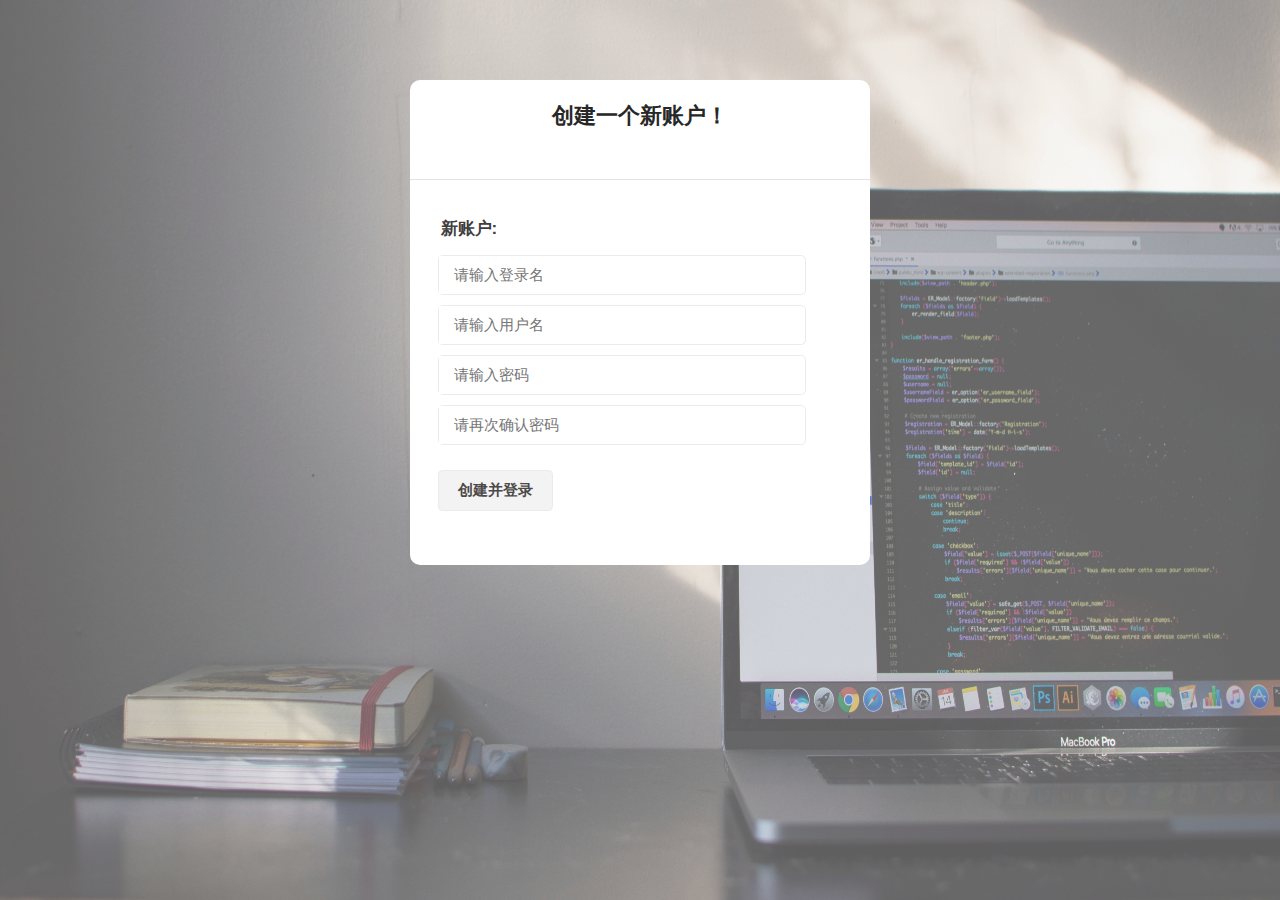
<file: app/templates/register.html>
<!DOCTYPE html>
<html>
<head>
		<meta charset="utf-8">
		<link href="../static/css/login_reglogin.css" rel='stylesheet' type='text/css' />
		<meta name="viewport" content="width=device-width, initial-scale=1">
</head>
<body>
		<div class="bg">
				<img src="../static/images/c.jpg" alt="">
			</div>
	<div class="main">
		<div class="header" >
			<h1>创建一个新账户！</h1>
		</div>
		<p></p>
			<form action="/register" method="post">
				<ul class="left-form">
					<h2>新账户:</h2>
					<li>
            <input type="text" name="loginname" placeholder="请输入登录名" required/>
						<div class="clear"> </div>
					</li>
					<li>
            <input type="text" name="username" placeholder="请输入用户名" required/>
						<div class="clear"> </div>
					</li>
					<li>
            <input type="password" name="password" placeholder="请输入密码" required/>
						<div class="clear"> </div>
          </li>
          <li>
              <input type="password" name="password" placeholder="请再次确认密码" required/>
              <div class="clear"> </div>
            </li>
          <input type="hidden" name="source_url" value="">
					<input type="submit" value="创建并登录">
					<div class="clear"> </div>
				</ul>
				<div class="clear"> </div>
			</form>
	</div>
</body>
</html>
</file>
<file: app/static/css/login_reglogin.css>
/* reset */
html,body,div,span,applet,object,iframe,h1,h2,h3,h4,h5,h6,p,blockquote,pre,a,abbr,acronym,address,big,cite,code,del,dfn,em,img,ins,kbd,q,s,samp,small,strike,strong,sub,sup,tt,var,b,u,i,dl,dt,dd,ol,nav ul,nav li,fieldset,form,label,legend,table,caption,tbody,tfoot,thead,tr,th,td,article,aside,canvas,details,embed,figure,figcaption,footer,header,hgroup,menu,nav,output,ruby,section,summary,time,mark,audio,video{margin:0;padding:0;border:0;font-size:100%;font:inherit;vertical-align:baseline;}
article, aside, details, figcaption, figure,footer, header, hgroup, menu, nav, section {display: block;}
ol,ul{list-style:none;margin:0px;padding:0px;}
blockquote,q{quotes:none;}
blockquote:before,blockquote:after,q:before,q:after{content:'';content:none;}
table{border-collapse:collapse;border-spacing:0;}
/* start editing from here */
a{text-decoration:none;}
.txt-rt{text-align:right;}/* text align right */
.txt-lt{text-align:left;}/* text align left */
.txt-center{text-align:center;}/* text align center */
.float-rt{float:right;}/* float right */
.float-lt{float:left;}/* float left */
.clear{clear:both;}/* clear float */
.pos-relative{position:relative;}/* Position Relative */
.pos-absolute{position:absolute;}/* Position Absolute */
.vertical-base{	vertical-align:baseline;}/* vertical align baseline */
.vertical-top{	vertical-align:top;}/* vertical align top */
nav.vertical ul li{	display:block;}/* vertical menu */
nav.horizontal ul li{	display: inline-block;}/* horizontal menu */
img{max-width:100%;}
/*end reset*/
/****-----start-body----****/
body{
	background:#eee;
	font-family: "HelveticaNeue", "Helvetica Neue", Helvetica, Arial, sans-serif;
}
.bg img{
	position: fixed;
	top:0;
	width: 100%;
	height:100%;
	opacity: 0.6;
	z-index: -100;
}
.main{
	margin:7em auto 0;
	width:80%;
	background: #fff;
	border-radius: 10px;
}
.header {
	text-align:center;
	padding:1.3em;
}
.header h1 {
	color:#272727;
	font-weight:700;
	font-size:22px;
}
.main p{
	text-align: center;
	font-size:15px;
	font-weight:600;
	color:#383737;
	padding: 20px 30px;
	border-bottom: 1px solid #E7E0E0;
	margin-top: -13px;
}
.main h2,.main h3{
	text-align:left;
	font-size:17px;
	font-weight:600;
	margin:15px 3px;
	color:#3F3D3D;
}

.left-form,.right-form{
	float:left;
	margin:22px 28px;
	width:80%;
}
.left-form input[type=text],.left-form input[type=url],.left-form input[type=email],.left-form input[type=password] {
	float:left;
	font-family: "HelveticaNeue", "Helvetica Neue", Helvetica, Arial, sans-serif;
	width:80%;
	padding: 0.7em 2em 0.7em 1em;
	border:none;
	color: #000;
	font-size:15px;
	float: left;
	outline: none;
}
form{
	padding-bottom: 2em;
}
.right-form li{
	display:block;
	color:#4D4949;
	border:1px solid #EBEBEB;
	border-radius: 0.3em;
	-webkit-border-radius:0.3em;
  	-moz-border-radius:0.3em;
 	 -o-border-radius:0.3em;
 	 margin-bottom: 10px;
}
.right-form input[type=text], input[type=password] {
	font-family: "HelveticaNeue", "Helvetica Neue", Helvetica, Arial, sans-serif;
	width:90%;
	padding: 0.7em 1em 0.7em 1em;
	color:#000;
	font-size: 15px;
	border:none;
  	outline:none;

}
.left-form li{
	display:block;
	color:#4D4949;
	border:1px solid #EBEBEB;
	border-radius: 0.3em;
	-webkit-border-radius:0.3em;
  	-moz-border-radius:0.3em;
 	 -o-border-radius:0.3em;
 	 margin-bottom: 10px;
}
.icon
{
	height:28px;
	width:28px;
	background:url(../static/images/spirit.png)  no-repeat;
	display: block;
	float: right;
	margin: 7px 9px 9px 0px;
}
.ticker{
	background:url(../static/images/spirit.png)  no-repeat 0px 0px;
}
.into{
	background:url(../static/images/spirit.png)  no-repeat -31px 0px;
}

.left-form submit,.right-form submit{
	float:left;
}
.main h4{
	float: left;
	font-size:13px;
	font-weight: 600;
	color:#363535;
}
.left-form input[type=submit],.right-form input[type=submit]{
  padding:10px 19px;
  border-radius:0.3em;
 -webkit-border-radius:0.3em;
  -moz-border-radius:0.3em;
  -o-border-radius:0.3em;
   color:#4D4949;
  background:#F3F3F3;
  border:1px solid #EBEBEB;
  font-weight:bold;
  font-size:15px;
  outline:none;
  transition: all 0.5s ease-out;
  -webkit-transition: all 0.5s ease-out;
  -moz-transition: all 0.5s ease-out;
  -ms-transition: all 0.5s ease-out;
  -o-transition: all 0.5s ease-out;
  margin-top:15px;
  cursor: pointer;
}
input[type=submit]:hover {
 background:#2E2D2D;
 color:#fff;

}
/*---start-check-box----*/
.uncheked{
	height:40px;
	width:28px;
	display:block;
	background:url(../static/images/check-icon.png) no-repeat;
}
.cheked{
	height:40px;
	width:28px;
	display:block;
	background:url(../static/images/check-icon.png) no-repeat 50% 50%;
}
.disabled{
	height:40px;
	width:28px;
	display:block;
	background:url(../static/images/check-icon.png) no-repeat 0% 100%;
}
.price-selection-tree input[type="checkbox"]{
	display:none;
}
.price-selection-tree input[type="checkbox"]+label{
	float:left;
	display: block;
	/* vertical-align:top; */
	font-size:13px;
	font-weight:600;
	margin-top:-0.3em;
	height: 76px;
	cursor:pointer;
}
.checkbox-grid-left p{
	display:block;
}
.left-form > label {
	font-size:13px;
	float:left;
	vertical-align: super;
	margin-left:10px;
	color:#4C4A4A;
	margin-top:2px;
	font-weight: 600;
}
input[type=checkbox].css-checkbox10 + label i.css-label10 {
	/* float:left; */
	height:40px;
	width:28px;
	display: inline-block;
	line-height:18px;
	background-repeat: no-repeat;
	background-position: 0 0px;
	cursor: pointer;
	background: url(../static/images/check-icon.png) no-repeat -0px -82px;
}
input[type=checkbox].css-checkbox10:checked + label i.css-label10 {
	background: url(../static/images/check-icon.png) no-repeat -0px -82px;
	height: 20px;
}
/*----*/
/**start-copy-right**/
.copy-right {
	text-align: center;
}
.copy-right p {
	color:#000;
	font-size:1em;
	margin-top:5em;
	font-weight:600;
}
.copy-right p a {
	font-size:1em;
	font-weight:600;
	color:#669A16;
	-webkit-transition: all 0.3s ease-out;
	-moz-transition: all 0.3s ease-out;
	-ms-transition: all 0.3s ease-out;
	-o-transition: all 0.3s ease-out;
	transition: all 0.3s ease-out;
}
.copy-right a:hover{
	color:#000;
}
/* end-copy-right */
/*----start-responsive design-----*/
@media only screen and (max-width:1680px) and (min-width:1440px) {
	.main{
	width:35%;
	margin:6em auto 0;
	}
	.copy-right p {
		margin: 3.5em 0em;
	}
}
@media only screen and (max-width:1440px) and (min-width:1366px) {
	.main{
	width:35%;
	margin:6em auto 0;
	}
	.copy-right p {
	margin: 3.8em 0em;
	}
}
@media only screen and (max-width:1366px) and (min-width:1280px) {
	.main{
	width:30%;
	margin:6em auto 0;
	}
	.left-form input[type=text], .left-form input[type=url], .left-form input[type=email], .left-form input[type=password] {
	font-family: "HelveticaNeue", "Helvetica Neue", Helvetica, Arial, sans-serif;
	width: 74%;
	}
	.right-form input[type=text], input[type=password] {
	font-family: "HelveticaNeue", "Helvetica Neue", Helvetica, Arial, sans-serif;
	width: 74%;
	}
	.copy-right p {
	margin: 4em 0em;
	}
}
@media only screen and (max-width:1280px) and (min-width:1024px) {
	.main{
	width:36%;
	margin:5em auto 0;
	}
	.copy-right p {
	margin: 3.5em 0em;
	}
}
@media only screen and (max-width:1024px) and (min-width:768px) {
	.main{
	width:38%;
	margin:5em auto 0;
	}
	.left-form input[type=text], .left-form input[type=email], .left-form input[type=password] {
	font-family: "HelveticaNeue", "Helvetica Neue", Helvetica, Arial, sans-serif;
	width: 78%;
	}
	.right-form input[type=text], input[type=password] {
	font-family: "HelveticaNeue", "Helvetica Neue", Helvetica, Arial, sans-serif;
	width: 86%;
	}
	.copy-right p {
	margin: 3.5em 0em;
	}
}
@media only screen and (max-width:768px) and (min-width:640px) {
	.main{
	width:40%;
	margin:5em auto 0;
	}
	.left-form input[type=text], .left-form input[type=email], .left-form input[type=password] {
	font-family: "HelveticaNeue", "Helvetica Neue", Helvetica, Arial, sans-serif;
	padding: 0.7em 1em 0.7em 1em;
	width: 70%;
	}
	.right-form input[type=text], input[type=password] {
	font-family: "HelveticaNeue", "Helvetica Neue", Helvetica, Arial, sans-serif;
	padding: 0.7em 1em 0.7em 0em;
	width:89%;
	}
	.left-form{
	width:88%;
	text-align: center;
	}
	 .right-form {
	 	float:none;
	width:88%;
	text-align: center;
	}
	.left-form > label {
	margin-left:42px;
	margin-top: 13px;
	}
	.main h2,.main h3{
	text-align:center;
	}
	.left-form li{
	margin-left:32px;
	}
	.right-form li{
	margin-left:20px;
	}
	.left-form input[type=submit] {
	padding: 12px 12px;
	float: right;
	margin: 2px 0px;
	}
	.main h4 {
	float:left;
	margin: 7px 36px;
	}
	.main h3{
	margin-top:-2em;
	}
	.right-form input[type=submit] {
	float: right;
	padding: 8px 19px;
	margin:2px 3px;
	}
	.copy-right p {
	margin: 3.5em 0em;
	}
}	
@media only screen and (max-width:640px) and (min-width:480px) {
	.main{
	width:95%;
	margin:5em auto 0;
	}
	.left-form input[type=text], .left-form input[type=email], .left-form input[type=password] {
	font-family: "HelveticaNeue", "Helvetica Neue", Helvetica, Arial, sans-serif;
	padding: 0.7em 1em 0.7em 1em;
	width: 70%;
	}
	.right-form input[type=text], input[type=password] {
	font-family: "HelveticaNeue", "Helvetica Neue", Helvetica, Arial, sans-serif;
	padding: 0.7em 1em 0.7em 0em;
	width:89%;
	}
	.left-form{
	width:88%;
	text-align: center;
	}
	 .right-form {
	 	float:none;
	width:88%;
	text-align: center;
	}
	.left-form > label {
	margin-left:42px;
	margin-top: 13px;
	}
	.main h2,.main h3{
	text-align:center;
	}
	.left-form li{
	margin-left:13px;
	}
	.right-form li{
	margin-left:16px;
	}
	.left-form input[type=submit] {
	padding: 12px 12px;
	text-align:center;
	float: none;
	}
	.main h4 {
	float:left;
	margin: 7px 17px;
	}
	.right-form input[type=submit] {
	float: right;
	padding: 8px 19px;
	margin:2px 3px;
	}
	.copy-right p {
		margin: 3.5em 0em;
	}
}
@media only screen and (max-width:480px) and (min-width:320px) {
	.main{
	width:95%;
	margin:2em auto 0;
	}
	.main p{
	padding:16px 20px;
	}
	.left-form input[type=text], .left-form input[type=email], .left-form input[type=password] {
	font-family: "HelveticaNeue", "Helvetica Neue", Helvetica, Arial, sans-serif;
	padding: 0.7em 1em 0.7em 1em;
	width: 70%;
	}
	.right-form input[type=text], input[type=password] {
	font-family: "HelveticaNeue", "Helvetica Neue", Helvetica, Arial, sans-serif;
	padding: 0.7em 2em 0.7em 0em;
	width:89%;
	}
	.left-form, .right-form{
	width:83%;
	float:none;
	text-align: center;
	}
	.left-form > label {
	margin-left:10px;
	margin-top: 13px;
	}
	.main h2,.main h3{
	text-align:center;
	}
	.left-form li{
	margin-left:13px;
	}
	.right-form li{
	margin-left:16px;
	}
	.left-form input[type=submit] {
	padding: 12px 12px;
	text-align:center;
	margin:9px 0px;
	}
	.main h4 {
	float:left;
	margin: 7px 17px;
	}
	.right-form input[type=submit] {
	float: right;
	padding: 8px 19px;
	margin:2px 3px;
	}
	.copy-right p {
	margin: 3em 0em;
	}
}	
@media only screen and (max-width:320px) and (min-width:240px) {
	.main{
	width:96%;
	margin:2em auto 0;
	}
	.main p{
	padding:16px 17px;
	}
	.left-form input[type=text], .left-form input[type=email], .left-form input[type=password] {
	font-family: "HelveticaNeue", "Helvetica Neue", Helvetica, Arial, sans-serif;
	padding: 0.4em 1em 0.4em 1em;
	width: 70%;
	}
	.right-form input[type=text], input[type=password] {
	font-family: "HelveticaNeue", "Helvetica Neue", Helvetica, Arial, sans-serif;
	padding: 0.6em 0.9em 0.6em 0em;
	width:89%;
	}
	.left-form, .right-form{
	text-align: center;
	}
	.left-form > label {
	margin-left:10px;
	margin-top: 13px;
	}
	.main h2,.main h3{
	text-align:center;
	}
	.left-form li{
	margin-left:-6px;
	}
	.right-form li{
	margin-left:-5px;
	}
	.left-form input[type=submit] {
	padding: 12px 12px;
	text-align:center;
	margin:9px 0px;
	}
	.main h4 {
	float:left;
	margin: 7px 17px;
	}
	.right-form input[type=submit] {
	float: right;
	padding: 8px 19px;
	margin:2px 3px;
	}
	.copy-right p {
		margin:2.5em 0em;
	}
	.icon{
	margin: 7px 5px 9px 0px;
	}
}
/*----//end-responsive design-----*/
</file>
